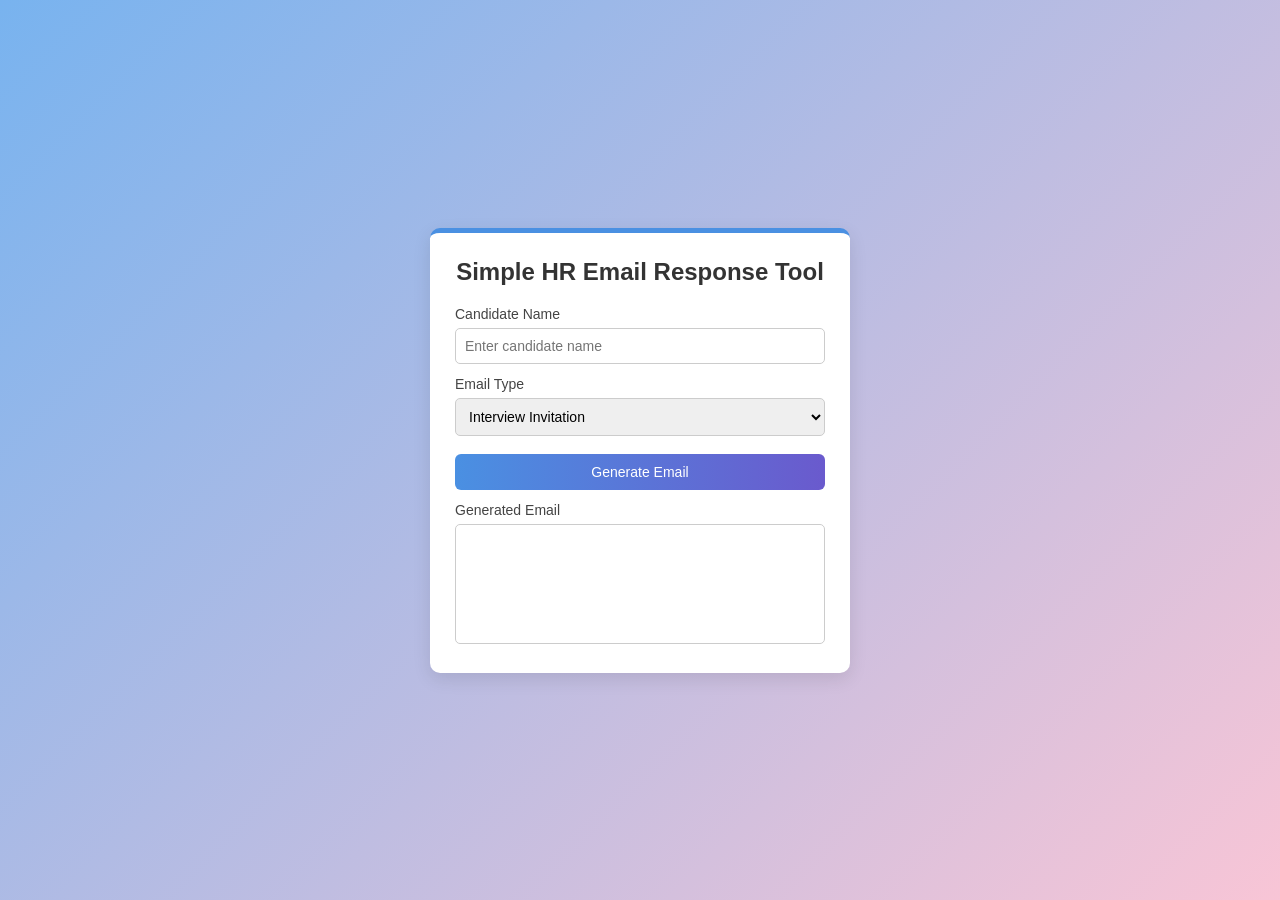
<file:  Simple HR Email Response Tool/index.html>
<!DOCTYPE html>
<html>

<head>
    <title>Simple HR Email Response Tool</title>
    <link rel="stylesheet" href="style.css">
</head>

<body>

    <div class="container">
        <h2>Simple HR Email Response Tool</h2>

        <label>Candidate Name</label>
        <input type="text" id="name" placeholder="Enter candidate name">

        <label>Email Type</label>
        <select id="type">
        <option value="interview">Interview Invitation</option>
        <option value="rejection">Rejection Email</option>
        <option value="offer">Job Offer</option>
    </select>

        <button onclick="generateEmail()">Generate Email</button>

        <label>Generated Email</label>
        <textarea id="output" readonly></textarea>
    </div>

    <script src="script.js"></script>
</body>

</html>
</file>
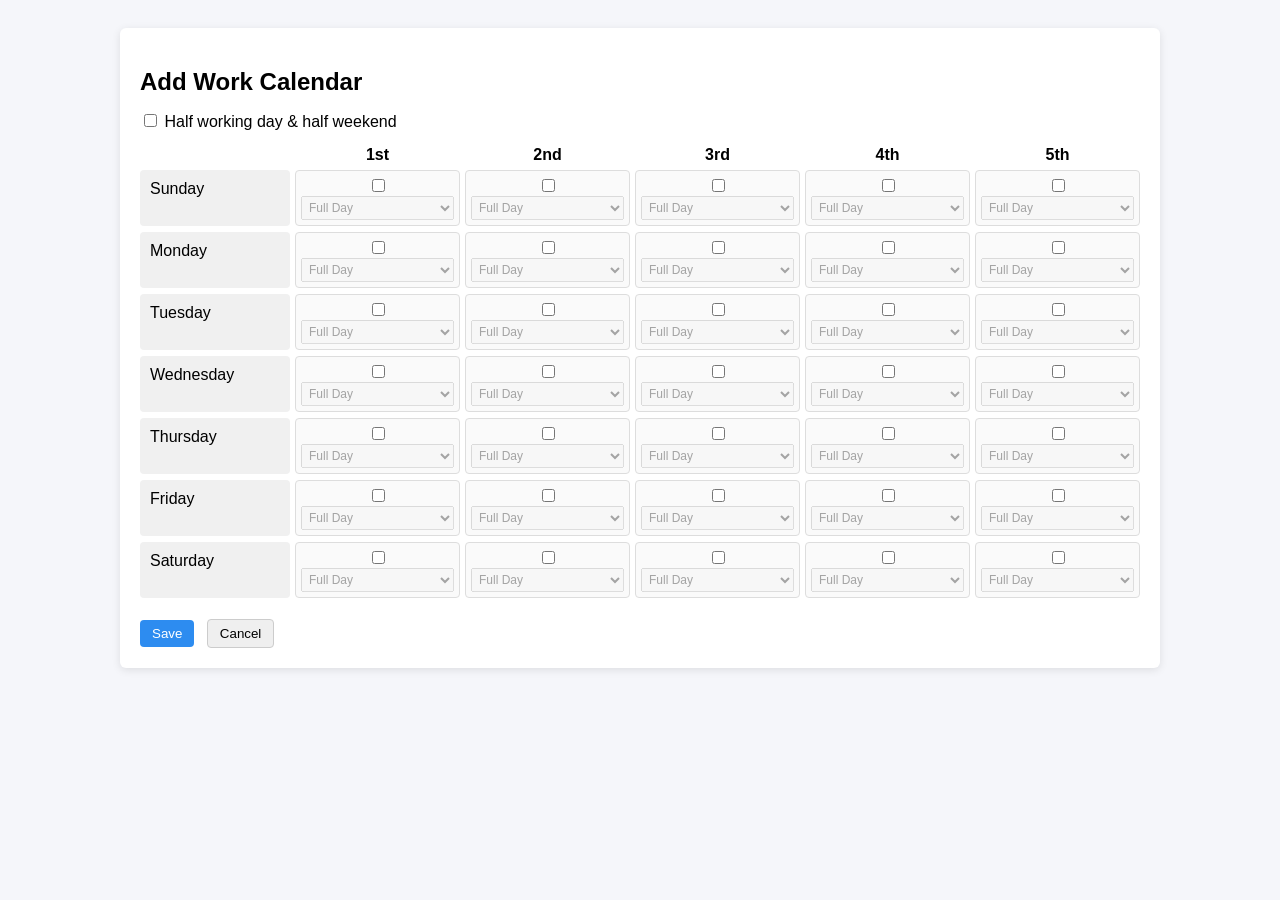
<file:  Weekoff Entry Form./index.html>
<!DOCTYPE html>
<html>

<head>
    <title>Work Calendar</title>
    <link rel="stylesheet" href="style.css">
</head>

<body>

    <div class="wrapper">
        <h2>Add Work Calendar</h2>

        <div class="top-option">
            <input type="checkbox" id="half">
            <label for="half">Half working day & half weekend</label>
        </div>

        <div class="calendar">
            <div class="header">
                <div></div>
                <div>1st</div>
                <div>2nd</div>
                <div>3rd</div>
                <div>4th</div>
                <div>5th</div>
            </div>

            <div class="row">
                <div class="day">Sunday</div>
                <div class="cell"></div>
                <div class="cell"></div>
                <div class="cell"></div>
                <div class="cell"></div>
                <div class="cell"></div>
            </div>

            <div class="row">
                <div class="day">Monday</div>
                <div class="cell"></div>
                <div class="cell"></div>
                <div class="cell"></div>
                <div class="cell"></div>
                <div class="cell"></div>
            </div>

            <div class="row">
                <div class="day">Tuesday</div>
                <div class="cell"></div>
                <div class="cell"></div>
                <div class="cell"></div>
                <div class="cell"></div>
                <div class="cell"></div>
            </div>

            <div class="row">
                <div class="day">Wednesday</div>
                <div class="cell"></div>
                <div class="cell"></div>
                <div class="cell"></div>
                <div class="cell"></div>
                <div class="cell"></div>
            </div>

            <div class="row">
                <div class="day">Thursday</div>
                <div class="cell"></div>
                <div class="cell"></div>
                <div class="cell"></div>
                <div class="cell"></div>
                <div class="cell"></div>
            </div>

            <div class="row">
                <div class="day">Friday</div>
                <div class="cell"></div>
                <div class="cell"></div>
                <div class="cell"></div>
                <div class="cell"></div>
                <div class="cell"></div>
            </div>

            <div class="row">
                <div class="day">Saturday</div>
                <div class="cell"></div>
                <div class="cell"></div>
                <div class="cell"></div>
                <div class="cell"></div>
                <div class="cell"></div>
            </div>

        </div>

        <div class="buttons">
            <button class="save">Save</button>
            <button class="cancel">Cancel</button>
        </div>

    </div>

    <script src="script.js"></script>
</body>

</html>
</file>
<file:  Simple HR Email Response Tool/style.css>
* {
    box-sizing: border-box;
    margin: 0;
    padding: 0;
}

body {
    font-family: Arial, sans-serif;
    background: linear-gradient(135deg, #78b3ef, #f8c5d6);
    display: flex;
    justify-content: center;
    align-items: center;
    min-height: 100vh;
    padding: 20px;
}

.container {
    width: 100%;
    max-width: 420px;
    background: #ffffff;
    padding: 25px;
    border-radius: 10px;
    box-shadow: 0 6px 18px rgba(0, 0, 0, 0.1);
    border-top: 5px solid #4a90e2;
}

h2 {
    text-align: center;
    margin-bottom: 20px;
    color: #333;
}

label {
    font-size: 14px;
    margin-top: 12px;
    display: block;
    color: #444;
}

input,
select,
textarea {
    width: 100%;
    padding: 9px;
    margin-top: 6px;
    border-radius: 5px;
    border: 1px solid #ccc;
    font-size: 14px;
    transition: 0.3s;
}

input:focus,
select:focus,
textarea:focus {
    border-color: #4a90e2;
    outline: none;
    box-shadow: 0 0 5px rgba(74, 144, 226, 0.4);
}

textarea {
    height: 120px;
    resize: none;
}

button {
    width: 100%;
    margin-top: 18px;
    padding: 10px;
    background: linear-gradient(to right, #4a90e2, #6a5acd);
    color: white;
    border: none;
    border-radius: 6px;
    font-size: 14px;
    cursor: pointer;
    transition: 0.3s;
}

button:hover {
    opacity: 0.9;
}

@media (max-width: 480px) {
    .container {
        padding: 18px;
    }
    h2 {
        font-size: 18px;
    }
    input,
    select,
    textarea {
        font-size: 13px;
    }
}
</file>
<file:  Weekoff Entry Form./style.css>
body {
    font-family: Arial, sans-serif;
    background: #f5f6fa;
    padding: 20px;
}

.wrapper {
    background: white;
    padding: 20px;
    border-radius: 6px;
    max-width: 1000px;
    margin: auto;
    box-shadow: 0 2px 8px rgba(0, 0, 0, 0.1);
}

h2 {
    margin-bottom: 15px;
}

.top-option {
    margin-bottom: 15px;
}

.calendar {
    overflow-x: auto;
}

.header,
.row {
    display: grid;
    grid-template-columns: 150px repeat(5, 1fr);
    gap: 5px;
    margin-bottom: 6px;
}

.header div {
    font-weight: bold;
    text-align: center;
}

.day {
    background: #f0f0f0;
    padding: 10px;
    border-radius: 4px;
}

.cell {
    background: #fafafa;
    border: 1px solid #ddd;
    border-radius: 4px;
    padding: 5px;
    display: flex;
    flex-direction: column;
    align-items: center;
}

.cell input {
    margin-bottom: 4px;
}

.cell select {
    width: 100%;
    font-size: 12px;
    padding: 3px;
}

.buttons {
    margin-top: 15px;
}

.save {
    background: #2d8cf0;
    color: white;
    border: none;
    padding: 6px 12px;
    border-radius: 4px;
    cursor: pointer;
}

.cancel {
    margin-left: 8px;
    padding: 6px 12px;
    border-radius: 4px;
    border: 1px solid #ccc;
    cursor: pointer;
}

@media (max-width: 768px) {
    .header,
    .row {
        grid-template-columns: 120px repeat(5, 120px);
    }
}
</file>
